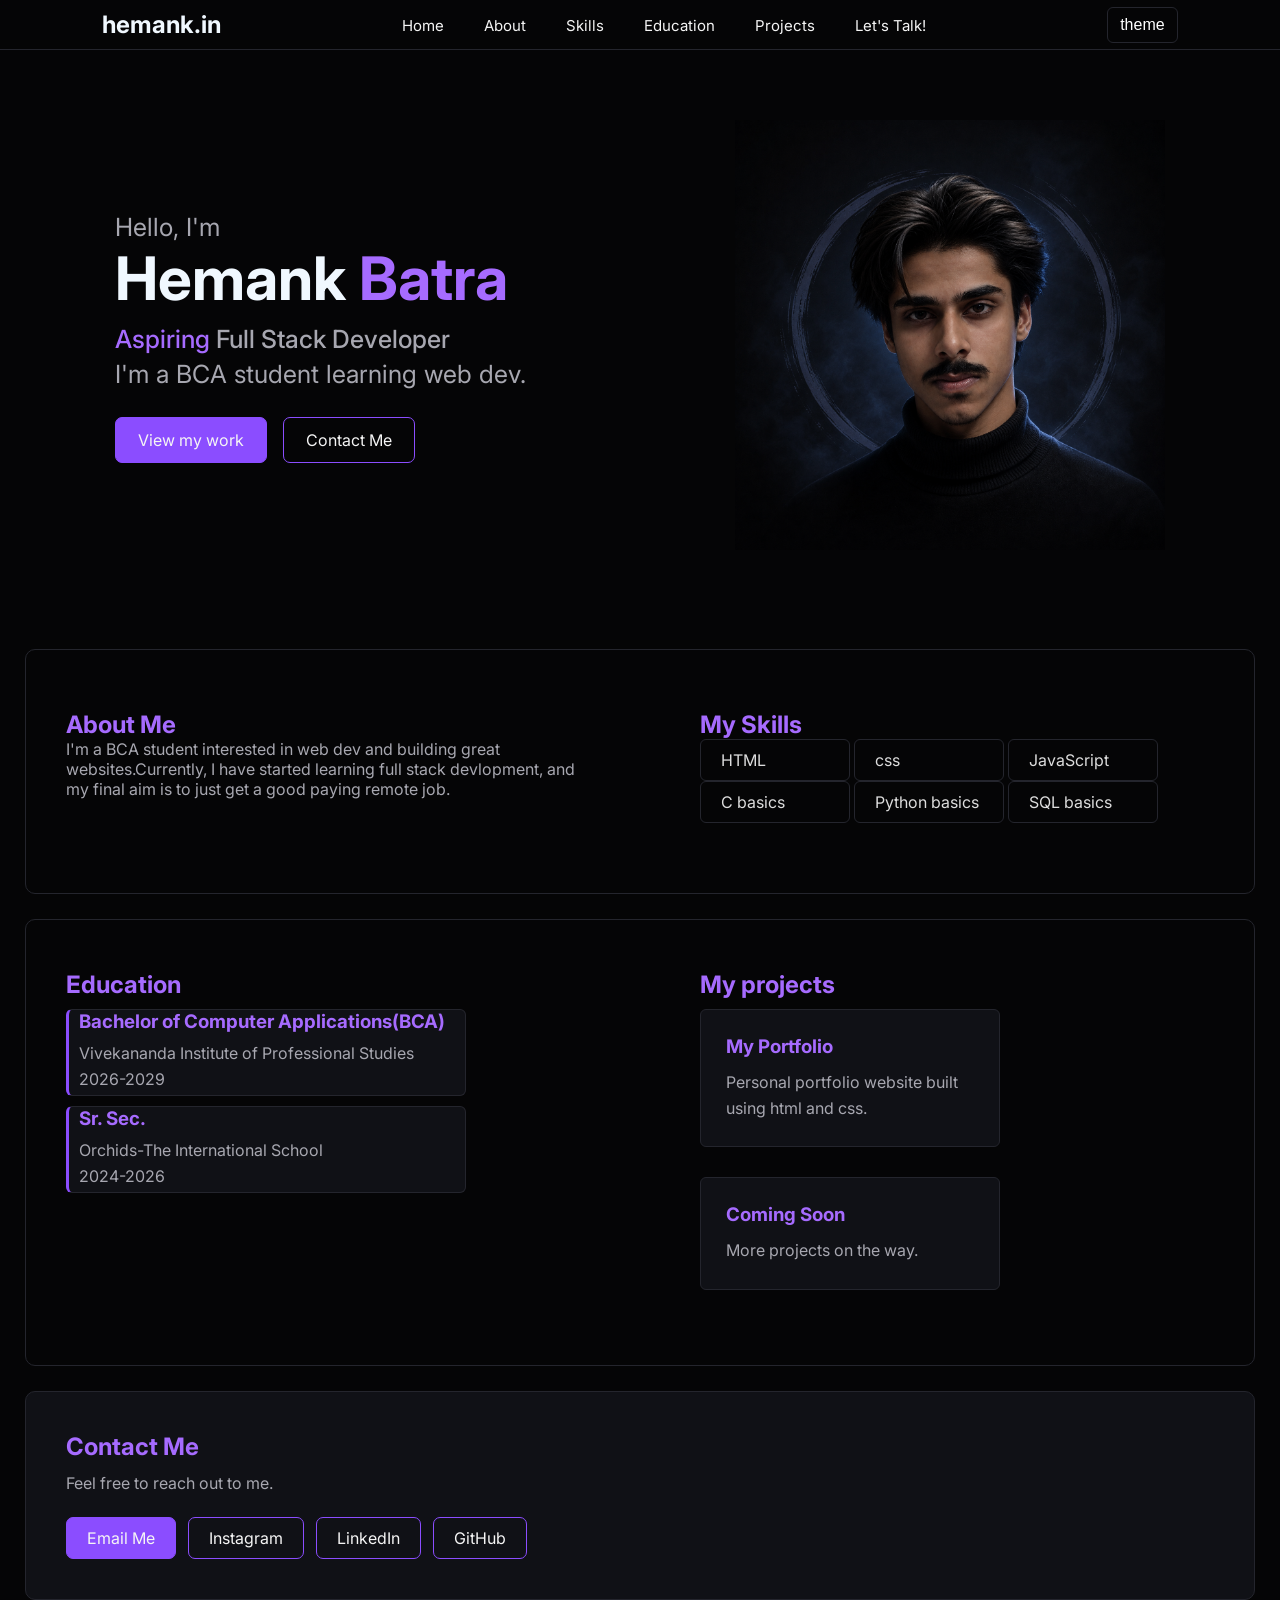
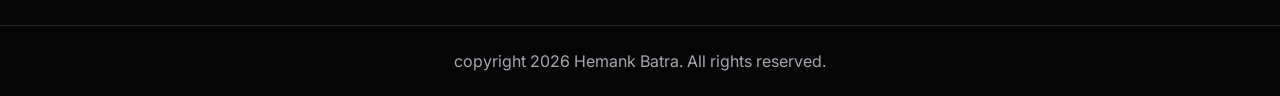
<file: index.html>
<!DOCTYPE html>
<head>
    <meta charset="UTF-8">
    <meta name="viewport" content="width=device-width, initial-scale=1.0">
    <title>Hemank Batra | Portfolio</title>
    <link rel="preconnect" href="https://fonts.googleapis.com">
    <link rel="preconnect" href="https://fonts.gstatic.com" crossorigin>
    <link href="https://fonts.googleapis.com/css2?family=Inter:ital,opsz,wght@0,14..32,100..900;1,14..32,100..900&display=swap" rel="stylesheet">
    <link rel="stylesheet" href="style.css">
</head>
<body>
    <nav>
        <div class="logo">hemank.in</div>
        <ul>
            <li><a href="#home">Home</a></li>
            <li><a href="#about">About</a></li>
            <li><a href="#skills">Skills</a></li>
            <li><a href="#ed">Education</a></li>
            <li><a href="#projects">Projects</a></li>
            <li><a href="#contact">Let's Talk!</a></li>
        </ul>
        <button id="theme-btn">theme</button>
    </nav>
    <section id="home">
        <div class="main-content">
            <p>Hello, I'm</p>
            <h1>Hemank<span class="diffcolor"> Batra</span></h1>
            <h2><span class="diffcolor">Aspiring</span> Full Stack Developer </h2>
            <p>I'm a BCA student learning web dev.</p>
            <a href="#projects">View my work</a>
            <a href="#contact">Contact Me</a>
        </div>
        <div>
            <img id="pp" src="images/profile.png" alt="profile pic">
        </div>
    </section>
<div class="grid">
    <section id="about">
        <h2>About Me</h2>
        <p>I'm a BCA student interested in web dev and building great websites.Currently, I have started learning full stack devlopment, and my final aim is to just get a good paying remote job.</p>
    </section>
    
    <section id="skills">
        <div>
            <h2>My Skills</h2>
            <div class="skill">HTML</div>
            <div class="skill">css</div>
            <div class="skill">JavaScript</div>
            <div class="skill">C basics</div>
            <div class="skill">Python basics</div>
            <div class="skill">SQL basics</div>
        </div>
    </section>
</div>
<div class="grid">
    <section id="ed">
        <div class="ed-items">
                <h2>Education</h2>
            <div class="ed-items-c">
                <h3>Bachelor of Computer Applications(BCA)</h3>
                <p>Vivekananda Institute of Professional Studies</p>
                <p>2026-2029</p>
            </div>
            <div class="ed-items-c">
                <h3>Sr. Sec.</h3>
                <p>Orchids-The International School</p>
                <p>2024-2026</p>
            </div>
        </div>
    </section>
    <section id="projects">
        <h2>My projects</h2>
        <div class="p-container">
            <div class="project-card">
                <h3>My Portfolio</h3>
                <p>Personal portfolio website built using html and css.</p>
            </div>
            <div class="project-card">
                <h3>Coming Soon</h3>
                <p>More projects on the way.</p>
            </div>
        </div>
    </section>
</div>
    <section id="contact">
        <h2>Contact Me</h2>
        <p>Feel free to reach out to me.</p>
        <div class="contact-links">
            <a href="mailto:hemankbatra@gmail.com">Email Me</a>
            <a href="https://instagram.com/hank.verse">Instagram</a>
            <a href="https://linkedin.com/in/hemank-batra">LinkedIn</a>
            <a href="hhtps://github.com/hankpv7">GitHub</a>
        </div>
    </section>
    <footer>
        <p>copyright 2026 Hemank Batra. All rights reserved.</p>
    </footer>
<script src="script.js"></script>
</body>
</file>
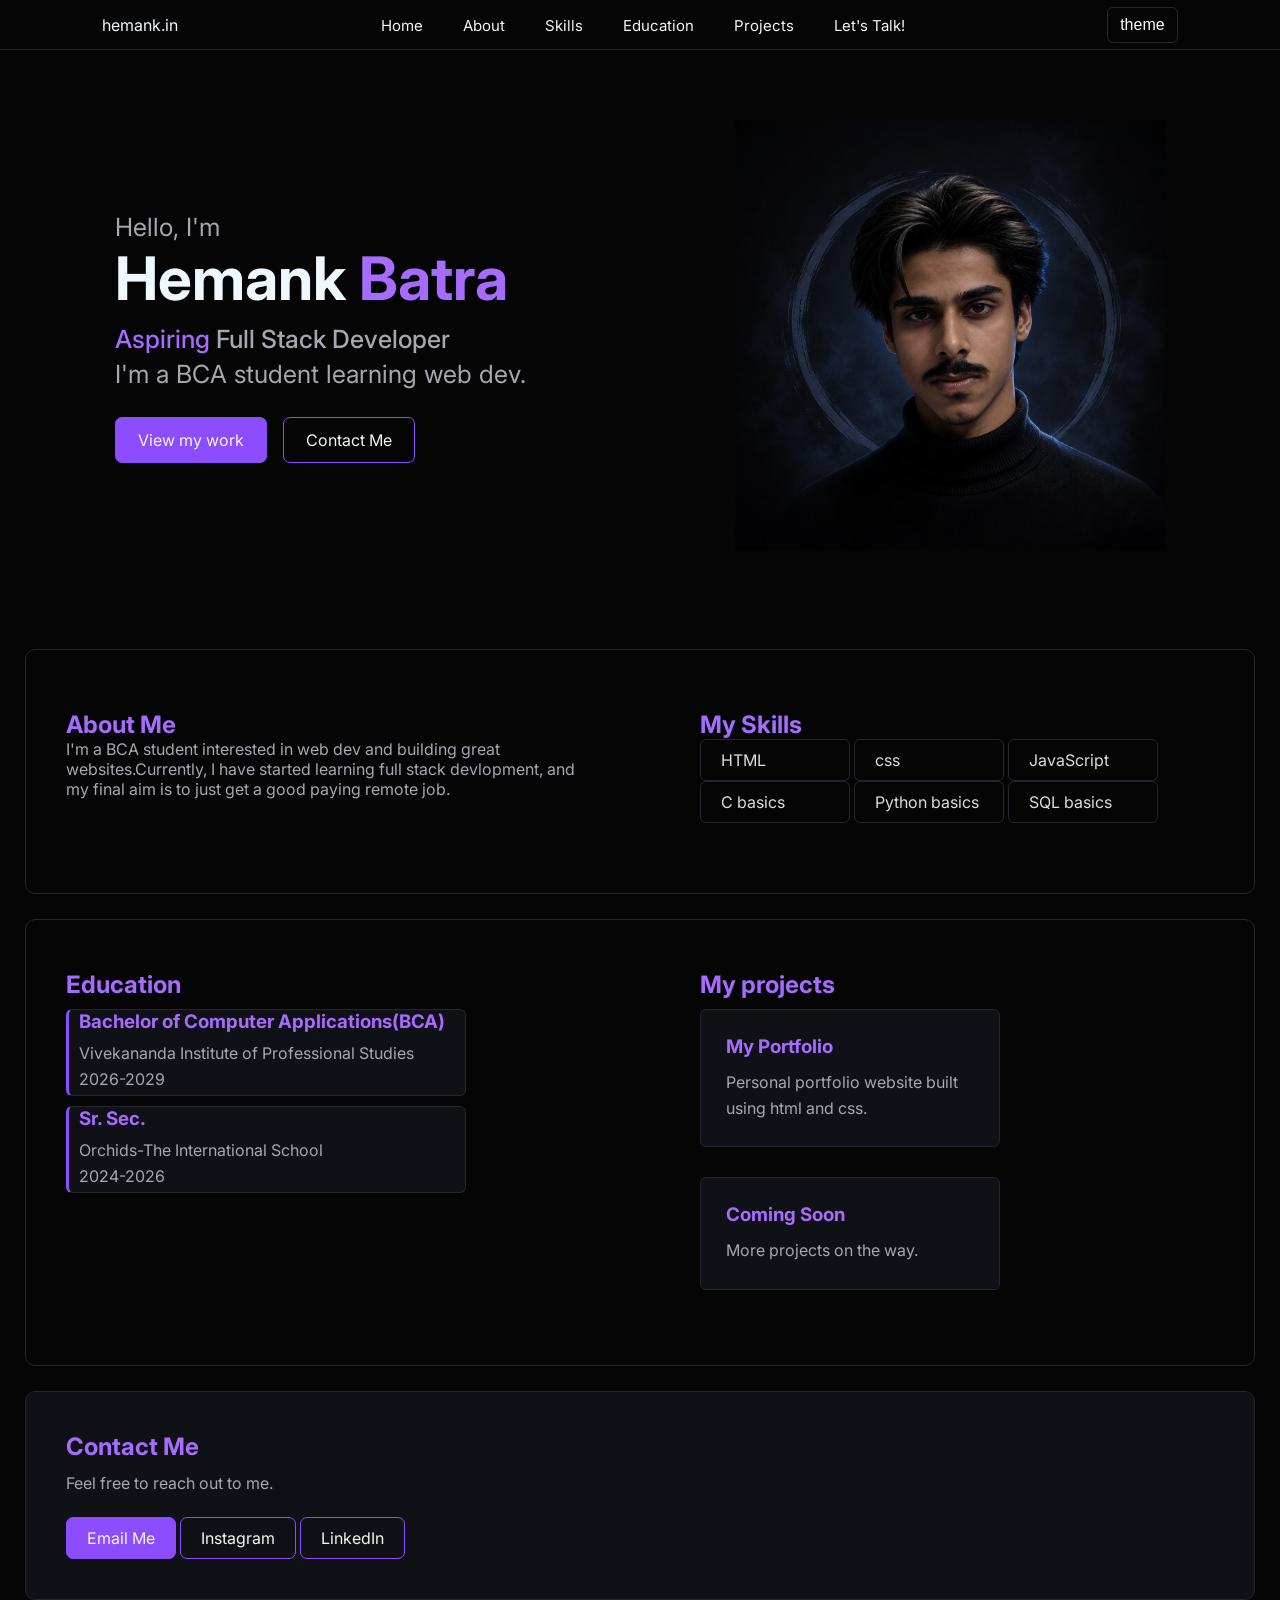
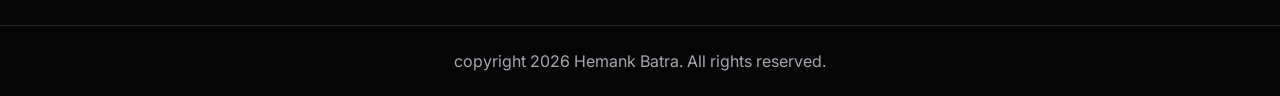
<file: main.html>
<!DOCTYPE html>
<head>
    <meta charset="UTF-8">
    <meta name="viewport" content="width=device-width, initial-scale=1.0">
    <title>Hemank Batra | Portfolio</title>
    <link rel="preconnect" href="https://fonts.googleapis.com">
    <link rel="preconnect" href="https://fonts.gstatic.com" crossorigin>
    <link href="https://fonts.googleapis.com/css2?family=Inter:ital,opsz,wght@0,14..32,100..900;1,14..32,100..900&display=swap" rel="stylesheet">
    <link rel="stylesheet" href="style.css">
</head>
<body>
    <nav>
        <div clas="logo">hemank.in</div>
        <ul>
            <li><a href="#home">Home</a></li>
            <li><a href="#about">About</a></li>
            <li><a href="#skills">Skills</a></li>
            <li><a href="#ed">Education</a></li>
            <li><a href="#projects">Projects</a></li>
            <li><a href="#contact">Let's Talk!</a></li>
        </ul>
        <button id="theme-btn">theme</button>
    </nav>
    <section id="home">
        <div class="main-content">
            <p>Hello, I'm</p>
            <h1>Hemank<span class="diffcolor"> Batra</span></h1>
            <h2><span class="diffcolor">Aspiring</span> Full Stack Developer </h2>
            <p>I'm a BCA student learning web dev.</p>
            <a href="#projects">View my work</a>
            <a href="#contact">Contact Me</a>
        </div>
        <div>
            <img id="pp" src="images/profile.png" alt="profile pic">
        </div>
    </section>
<div class="grid">
    <section id="about">
        <h2>About Me</h2>
        <p>I'm a BCA student interested in web dev and building great websites.Currently, I have started learning full stack devlopment, and my final aim is to just get a good paying remote job.</p>
    </section>
    
    <section id="skills">
        <div>
            <h2>My Skills</h2>
            <div class="skill">HTML</div>
            <div class="skill">css</div>
            <div class="skill">JavaScript</div>
            <div class="skill">C basics</div>
            <div class="skill">Python basics</div>
            <div class="skill">SQL basics</div>
        </div>
    </section>
</div>
<div class="grid">
    <section id="ed">
        <div class="ed-items">
                <h2>Education</h2>
            <div class="ed-items-c">
                <h3>Bachelor of Computer Applications(BCA)</h3>
                <p>Vivekananda Institute of Professional Studies</p>
                <p>2026-2029</p>
            </div>
            <div class="ed-items-c">
                <h3>Sr. Sec.</h3>
                <p>Orchids-The International School</p>
                <p>2024-2026</p>
            </div>
        </div>
    </section>
    <section id="projects">
        <h2>My projects</h2>
        <div class="p-container">
            <div class="project-card">
                <h3>My Portfolio</h3>
                <p>Personal portfolio website built using html and css.</p>
            </div>
            <div class="project-card">
                <h3>Coming Soon</h3>
                <p>More projects on the way.</p>
            </div>
        </div>
    </section>
</div>
    <section id="contact">
        <h2>Contact Me</h2>
        <p>Feel free to reach out to me.</p>
        <a href="mailto:hemankbatra@gmail.com">Email Me</a>
        <a href="https://instagram.com/hank.verse">Instagram</a>
        <a href="https://linkedin.com/hemankbatra">LinkedIn</a>
    </section>
    <footer>
        <p>copyright 2026 Hemank Batra. All rights reserved.</p>
    </footer>
<script src="script.js"></script>
</body>
</file>
<file: style.css>
*{
    margin:0;
    padding:0;
    box-sizing: border-box;
}
html{
    scroll-behavior: smooth;
}
body{
    background:#050506;
    color:aliceblue;
    font-family: inter;
}
nav{
    height:50px;
    display: flex;
    align-items: center;
    justify-content: space-between;
    padding:0 8%;
    border-bottom: 1px solid #24252D;
}
.logo{
    font-size: 24px;
    font-weight: 700;
}
nav ul{
    display: flex;
    gap:40px;
    list-style: none;
    align-items: center;
}
nav a{
    color:#F5F5F5;
    text-decoration: none;
    font-size: 15px;
}
nav a:hover{
    color:#A66BFF;
}
#home{
    min-height: 500px;
    display: flex;
    align-items: center;
    justify-content:space-between;
    padding:70px 9%;    
}
.main-content{
    max-width:560px;
}
.main-content p:first-line{
    font-size: 25px;
}
.main-content h1{
    font-size: 60px;
    margin-bottom: 10px;
}
.main-content h2{
    font-size: 25px;
    font-weight: 500;
    color: #A7A7B0;
    margin-bottom:5px;
}
.main-content p{
    color: #A7A7B0;
    font-size: 15px;
}
.diffcolor{
    color:#A66BFF;
}
.main-content a {
    display: inline-block;
    margin-top: 28px;
    margin-right: 12px;
    padding: 12px 22px;
    border: 1px solid #8B4DFF;
    border-radius: 7px;
    color: #F5F5F5;
    text-decoration: none;
}

.main-content a:first-of-type {
    background: #8B4DFF;
}
.main-content a:hover{
    background:#A66BFF;
}
img{
    width:430px;
    height:430px;
    object-fit: cover;
}
.grid {
    grid-column: span 6;
    display: grid;
    grid-template-columns: 1fr 1fr;
    gap: 40px;
    border: 1px solid #24252D;
    border-radius: 10px;
    margin:25px;
}
#about,#skills{
    padding: 60px 40px;
    color:#A66BFF;
}
#about p{
    max-width:650px;
    color:#A7A7B0;
}
#skills{
    display:flex;
    flex-direction: row;
    flex-wrap: wrap;
    gap:10px;
    margin-bottom: 10px;
}
.skill{
    width:150px;
    padding:10px 20px;
    border:1px solid #24252D;
    border-radius: 6px;
    color:#ddd;
    gap:20px;
    display: inline-flex;
}
.skill:hover{
    border-color: #8B4DFF;
    color:#A66BFF;
}
#ed,#projects{
    height:auto;
    padding:50px 40px;
    min-height:0;
    color:#A66BFF;
    margin-bottom: 25px;
}
.ed-items h3{
    margin-bottom: 10px;

}
.ed-items-c{
    background: #101116;
    border:1px solid #24252D;
    border-radius: 6px;
    margin:10px 0;
    border-left: 3px solid #8B4DFF;
    width:400px;
    padding-left: 10px;
    
}
.ed-items p{
    color:#A7A7B0;
    margin-bottom:6px;
}
.p-container{
    display:flex;
    gap:20px;
    flex-wrap: wrap;
}
.project-card{
    width:300px;
    padding: 25px;
    background:#101116;
    border:1px solid #24252D;
    border-radius:6px;
    margin-top: 10px;
}
.project-card h3{
    margin-bottom:12px;
}
.project-card p {
    color: #A7A7B0;
    line-height: 1.6;
}
.project-card:hover {
    border-color: #8B4DFF;
}
#contact{
    align-self:start;
    padding:40px 40px;
    border:1px solid #24252D;
    border-radius:10px;
    margin: 25px;
    background:#101116;
    height:fit-content;
}
#contact h2{
    color: #A66BFF;
    margin-bottom: 12px;
}
#contact p{
    color: #A7A7B0;
    margin-bottom: 24px;
}
.contact-links{
    display:flex;
    flex-wrap:wrap;
    gap:12px;
}
#contact a{
    display:inline-flex;
    align-items:center;
    padding:10px 20px;
    border:1px solid #8B4DFF;
    border-radius:7px;
    color: #F5F5F5;
    text-decoration: none;
    transition: background 0.2s ease, color 0.2s ease;
}
#contact a:first-of-type{
    background:#8B4DFF;
}
#contact a:hover{
    background:#A66BFF;
    color:#050506;
}
footer{
    padding: 25px;
    text-align: center;
    border-top: 1px solid #24252D;
    color: #A7A7B0;
}
/*further is ai gen as for mobile  css*/
@media (max-width: 768px) {
    nav {
        padding: 0 5%;
    }

    nav ul {
        gap: 15px;
    }

    #home {
        flex-direction: column-reverse;
        text-align: center;
        padding: 50px 5%;
    }

    .hero-image img {
        width: 280px;
        height: 280px;
        margin-bottom: 30px;
    }

    .hero-content h1 {
        font-size: 42px;
    }

    .hero-content h2 {
        font-size: 20px;
    }

    #about,
    #skills,
    #ed,
    #projects,
    #contact {
        padding: 50px 5%;
    }

    .projects-container {
        justify-content: center;
    }

    .project-card {
        width: 100%;
    }
}
/*theme change*/

#theme-btn{
    background: transparent;
    border: 1px solid #24252D;
    color: white;
    padding: 8px 12px;
    border-radius: 6px;
    cursor: pointer;
    font-size: 16px;
}
#theme-btn:hover {
    border-color: #8B4DFF;
}
body.light-theme {
    background: #F5F5F5;
    color: #111111;
}

body.light-theme nav {
    border-color: #DCDCDC;
}

body.light-theme nav a {
    color: #111111;
}

body.light-theme .content-grid section {
    background: #FFFFFF;
    border-color: #DCDCDC;
}

body.light-theme .content-grid p {
    color: #555555;
}

body.light-theme .skill,
body.light-theme .project-card,
body.light-theme .ed-items-c,
body.light-theme #contact {
    background: #F5F5F5;
    border-color: #DCDCDC;
    color: #222222;
}

body.light-theme .skill {
    color: #333333;
}

body.light-theme #theme-btn {
    color: #111111;
    border-color: #DCDCDC;
}

body.light-theme footer {
    border-color: #DCDCDC;
    color: #666666;
}
body.light-theme .main-content a{
    color:#050506;
}
body.light-theme #contact a{
    color:#050506;
}
body.light-theme .img{
    background-image: url(images/light-profile.png);
}
</file>
